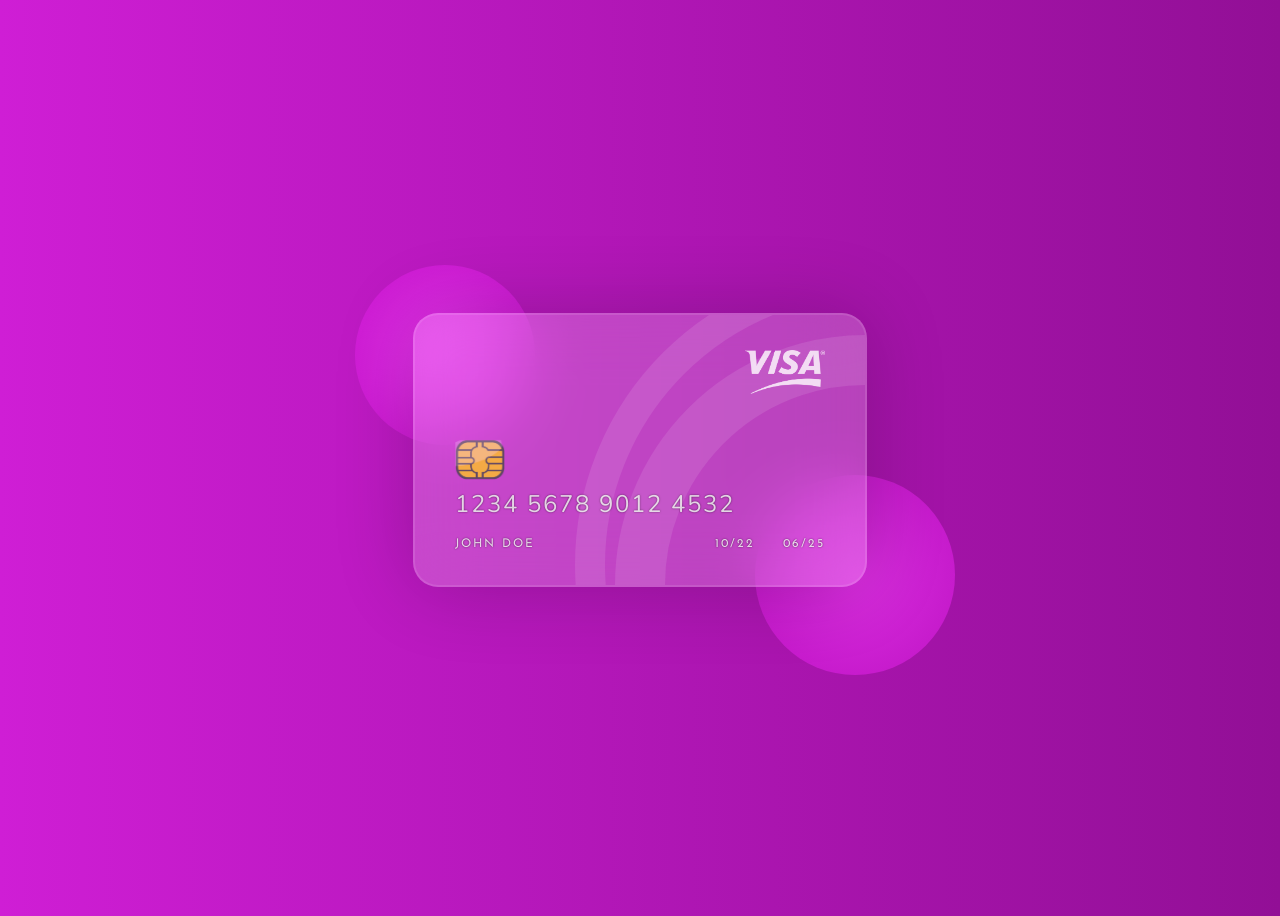
<file: C44-GlassMorphismDebitCard/index.html>
<!DOCTYPE html>
<html lang="en">

<head>
    <meta charset="UTF-8" />
    <meta http-equiv="X-UA-Compatible" content="IE=edge" />
    <meta name="viewport" content="width=device-width, initial-scale=1.0" />
    <link rel="stylesheet" href="index.css" />
    <link rel="preconnect" href="https://fonts.gstatic.com">
    <link href="https://fonts.googleapis.com/css2?family=Josefin+Sans:wght@300;400&display=swap" rel="stylesheet">
    <link href="https://fonts.googleapis.com/css2?family=Nunito:wght@300;400&display=swap" rel="stylesheet">
    <title>Glassmorphism Debit Card</title>
</head>

<body>
    <div class="circles">
        <div class="circle circle-1"></div>
        <div class="circle circle-2"></div>
    </div>

    <div class="card-group">
        <div class="card">
            <div class="logo"><img
                    src="./visa.png"
                    alt="Visa"></div>
            <div class="chip"><img src="./chip.png"
                    alt="chip"></div>
            <div class="number">1234 5678 9012 4532</div>
            <div class="name">JOHN DOE</div>
            <div class="from">10/22</div>
            <div class="to">06/25</div>
            <div class="ring"></div>
        </div>
    </div>
</body>

</html>
</file>
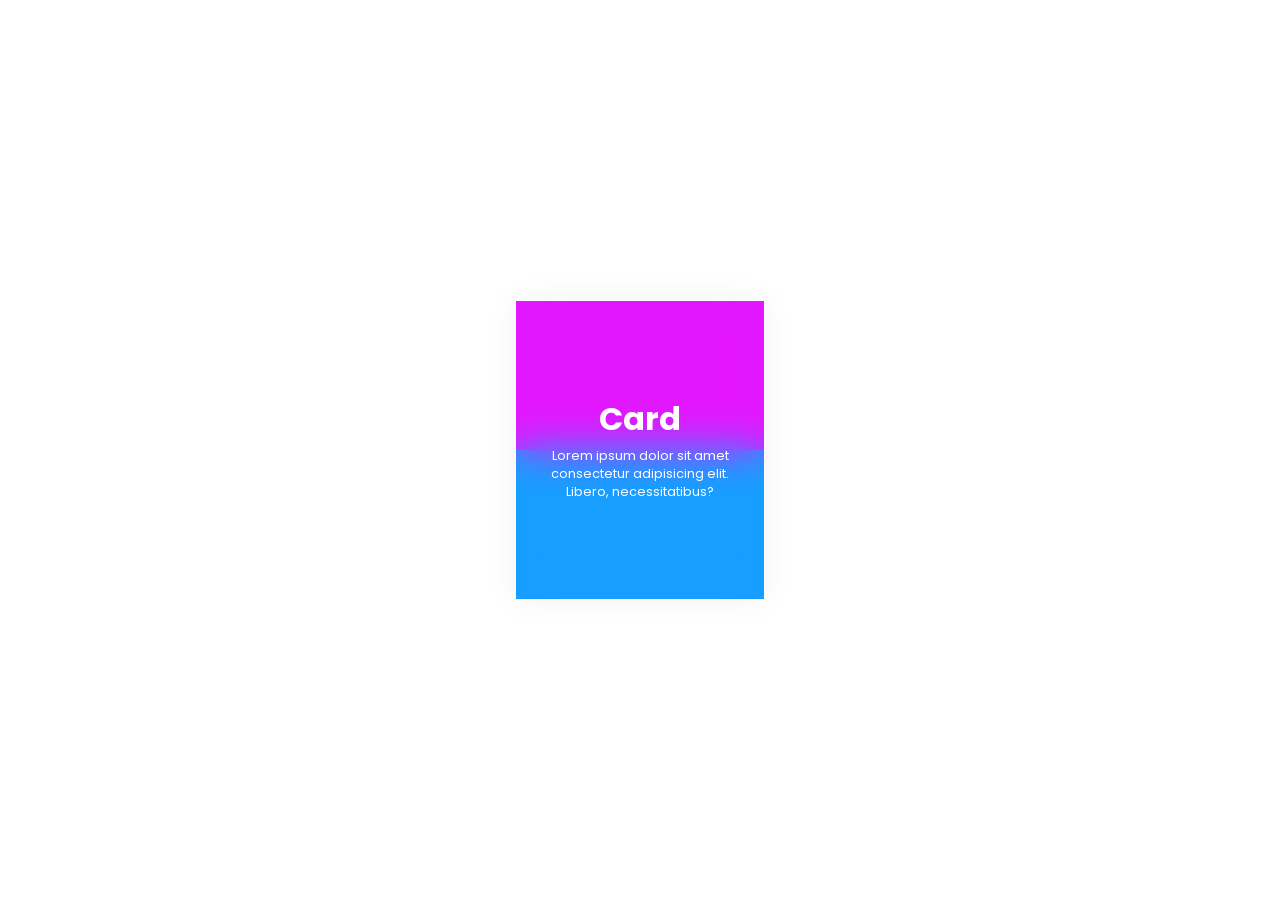
<file: C46-CardHover/index.html>
<!DOCTYPE html>
<html lang="en">
  <head>
    <meta charset="UTF-8" />
    <meta http-equiv="X-UA-Compatible" content="IE=edge" />
    <meta name="viewport" content="width=device-width, initial-scale=1.0" />
    <title>Card With Hover Effect</title>
    <link rel="stylesheet" href="index.css" />
  </head>
  <body>
    <div class="card">
      <div class="content">
        <h1>Card</h1>
        <p>
          Lorem ipsum dolor sit amet consectetur adipisicing elit. Libero,
          necessitatibus?
        </p>
      </div>
    </div>
  </body>
</html>
</file>
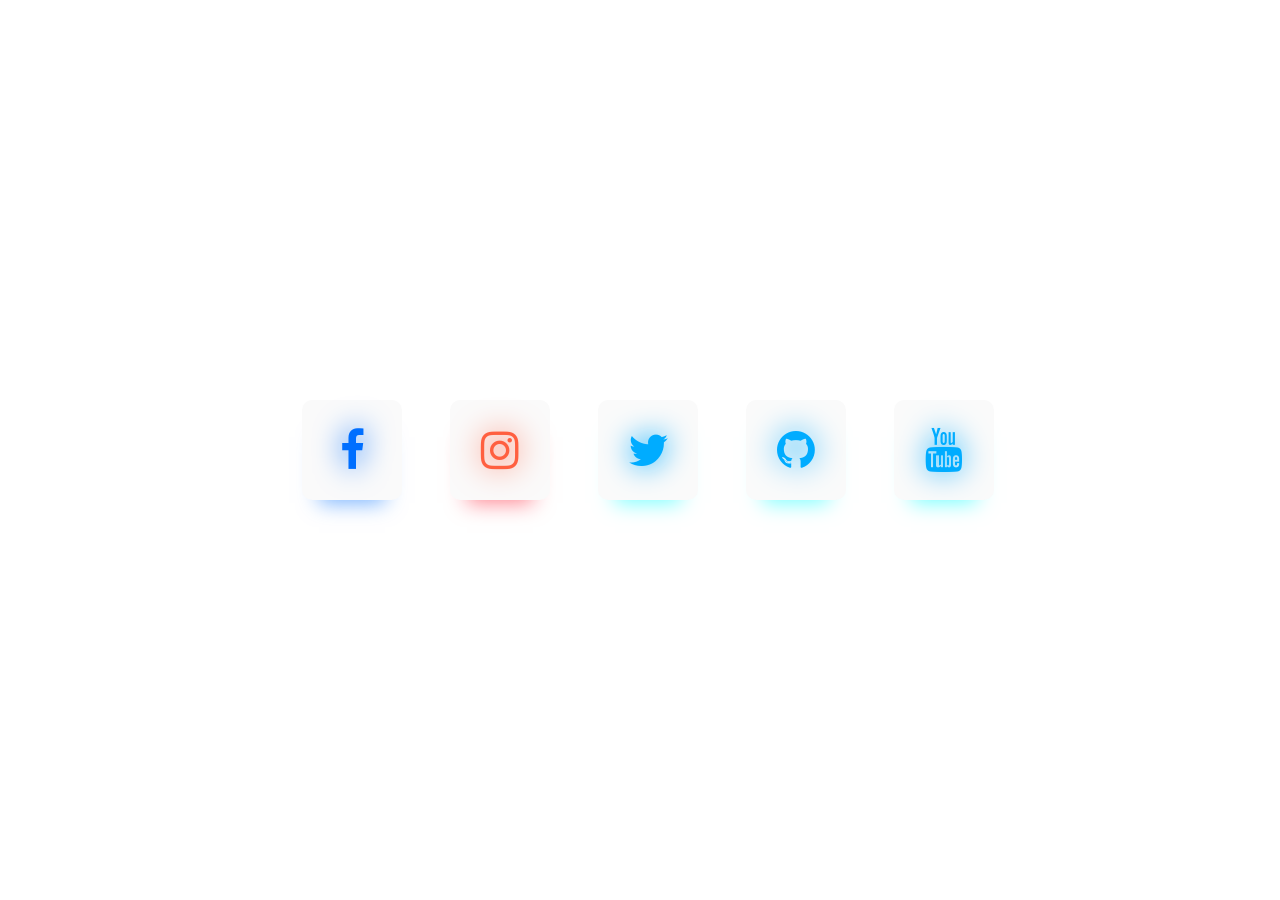
<file: C47-SocialMediaIcon/index.html>
<!DOCTYPE html>
<html>
  <head>
    <title>Social Media Icons Neon Glow Effect</title>
  </head>
  <link rel="stylesheet" type="text/css" href="index.css" />
  <link
    rel="stylesheet"
    href="https://stackpath.bootstrapcdn.com/font-awesome/4.7.0/css/font-awesome.min.css"
  />
  <body>
    <div class="container">
      <div class="btn fb-btn">
        <i class="fa fa-facebook" aria-hidden="true" id="fb"></i>
      </div>
      <div class="btn ig-btn">
        <i class="fa fa-instagram" aria-hidden="true" id="ig"></i>
      </div>
      <div class="btn tw-btn">
        <i class="fa fa-twitter" aria-hidden="true" id="tw"></i>
      </div>
      <div class="btn tw-btn">
        <i class="fa fa-github" aria-hidden="true" id="tw"></i>
      </div>
      <div class="btn tw-btn">
        <i class="fa fa-youtube" aria-hidden="true" id="tw"></i>
      </div>
    </div>
  </body>
</html>
</file>
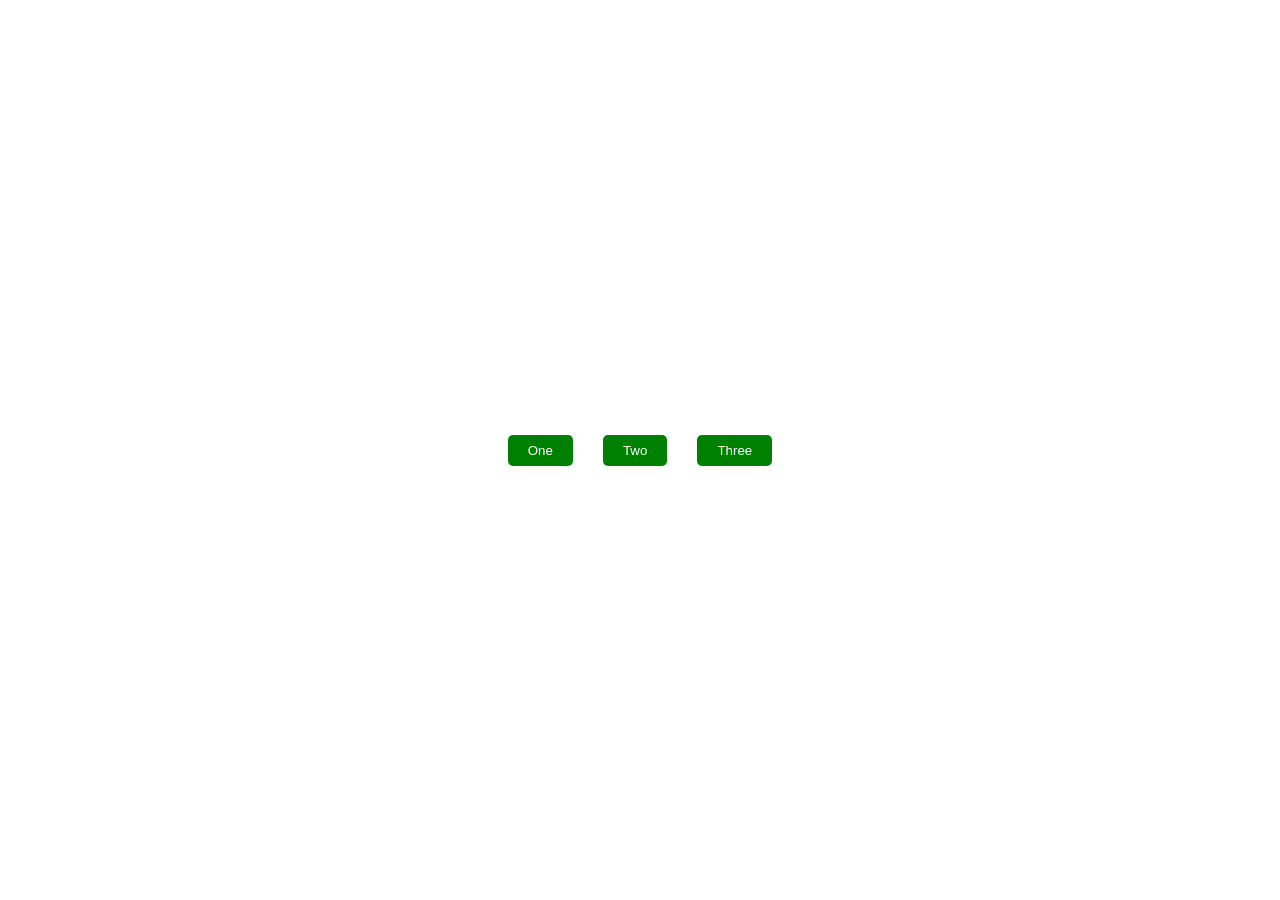
<file: 10-ButtonMarginPaddingTransition/button.html>
<!DOCTYPE html>
<html lang="en">
  <head>
    <meta charset="UTF-8" />
    <meta http-equiv="X-UA-Compatible" content="IE=edge" />
    <meta name="viewport" content="width=device-width, initial-scale=1.0" />
    <title>MarginPadding transition</title>

    <link rel="stylesheet" href="button.css" />
  </head>
  <body>
    <div class="container">
      <button class="number-button">One</button>

      <button class="number-button">Two</button>

      <button class="number-button">Three</button>
    </div>
  </body>
</html>
</file>
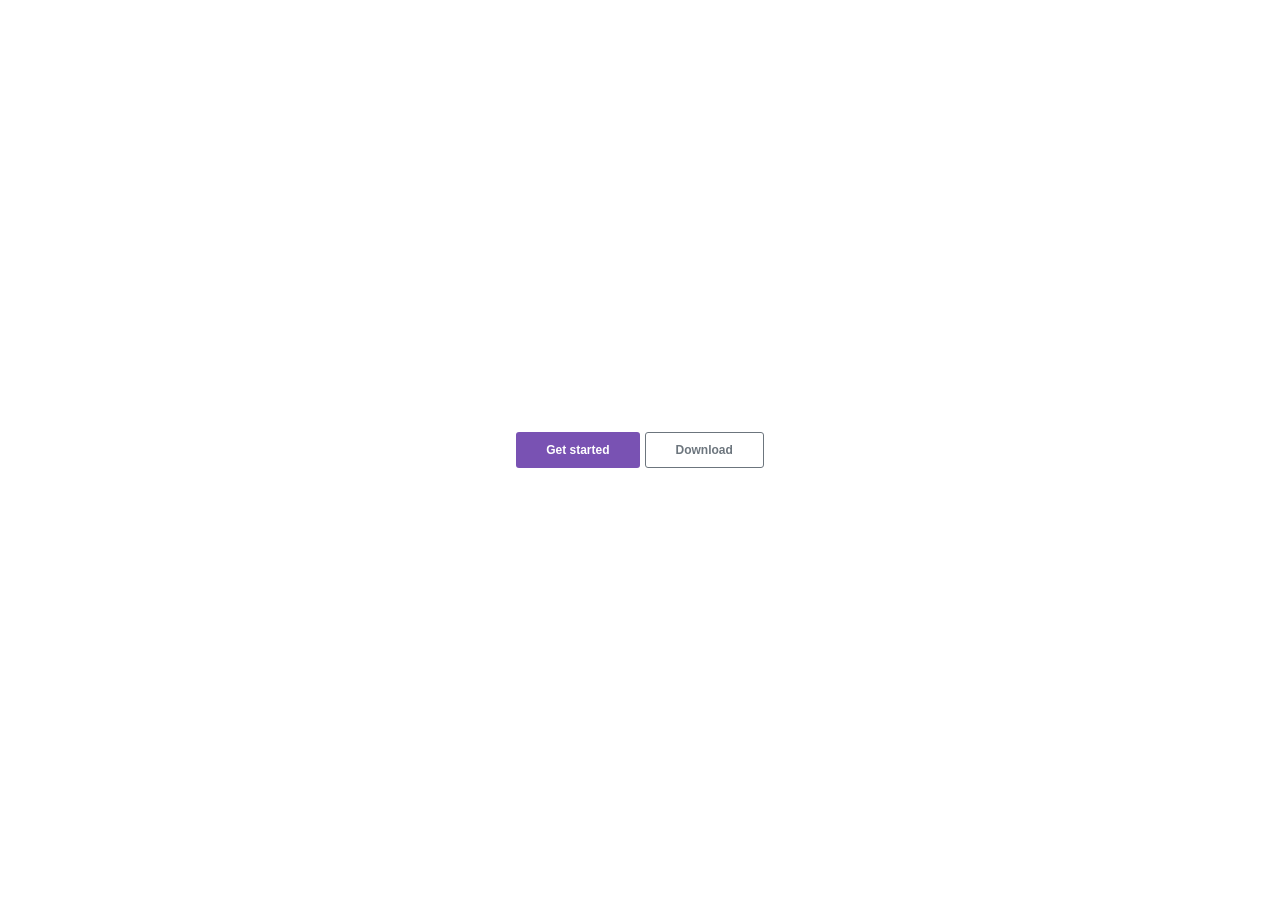
<file: 4-BootstrapGetStartedButton/button.html>
<!DOCTYPE html>
<html lang="en">
  <head>
    <meta charset="UTF-8" />
    <meta http-equiv="X-UA-Compatible" content="IE=edge" />
    <meta name="viewport" content="width=device-width, initial-scale=1.0" />
    <title>Bootstrap Button</title>
    <link rel="stylesheet" href="button.css" />
  </head>
  <body>
    <div class="container">
      <button class="get-started-button">Get started</button>
      <button class="download-button">Download</button>
    </div>
  </body>
</html>
</file>
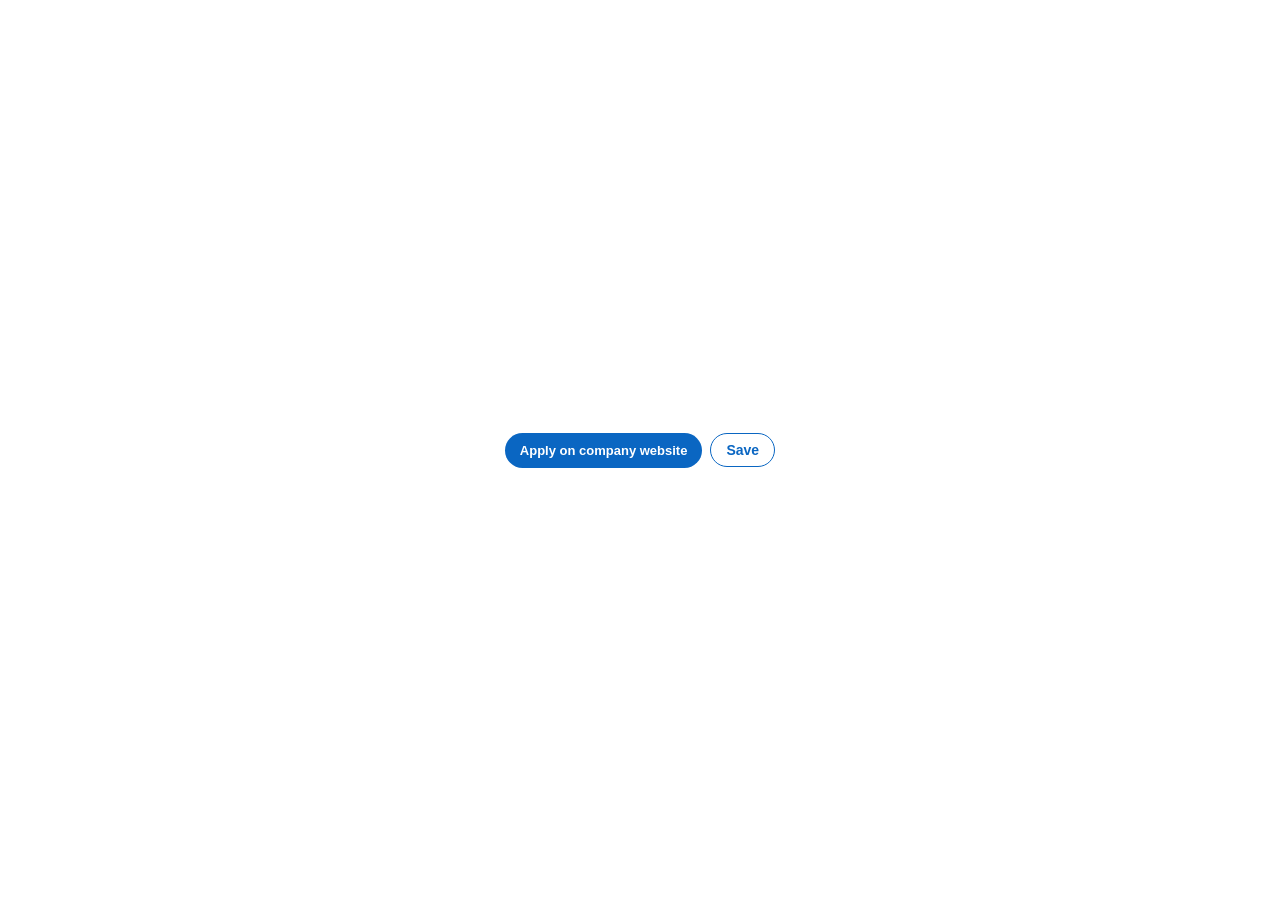
<file: 5-LinkedinApplySaveButton/button.html>
<!DOCTYPE html>
<html lang="en">
  <head>
    <meta charset="UTF-8" />
    <meta http-equiv="X-UA-Compatible" content="IE=edge" />
    <meta name="viewport" content="width=device-width, initial-scale=1.0" />
    <title>Linkedin apply button</title>
    <link rel="stylesheet" href="button.css" />
  </head>
  <body>
    <div class="container">
      <button class="apply-button">Apply on company website</button>
      <button class="save-button">Save</button>
    </div>
  </body>
</html>
</file>
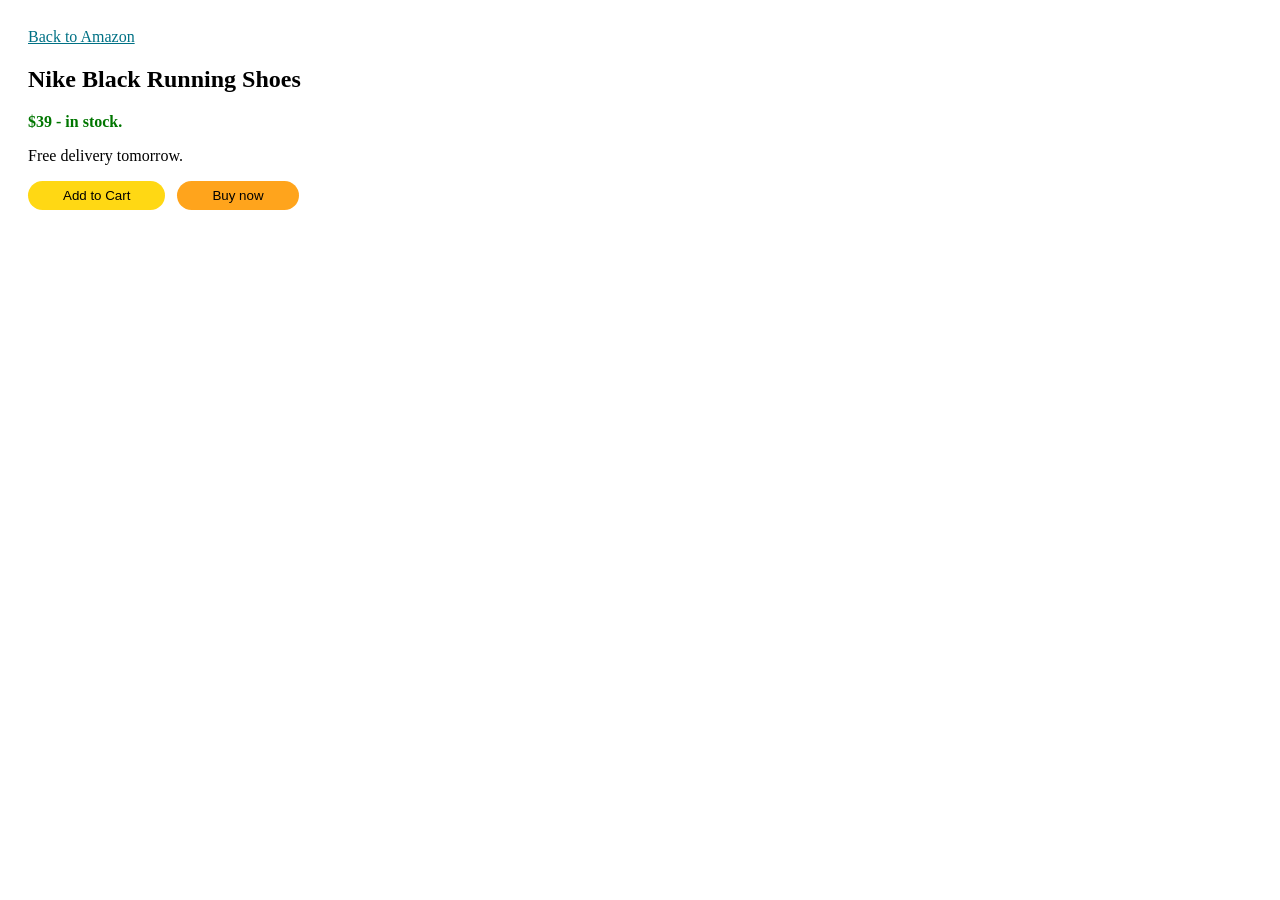
<file: 6-AmazonItemPage/item.html>
<!DOCTYPE html>
<html lang="en">
  <head>
    <meta charset="UTF-8" />
    <meta http-equiv="X-UA-Compatible" content="IE=edge" />
    <meta name="viewport" content="width=device-width, initial-scale=1.0" />
    <title>Amazon item page</title>
    <link rel="stylesheet" href="item.css" />
  </head>
  <body>
    <div class="container">
      <div class="go-to-amazon-link">
        <a href="https://www.amazon.com" class="back-link"> Back to Amazon </a>
      </div>

      <div class="middle-item">
        <h2 class="heading">Nike Black Running Shoes</h2>
        <p class="price">$39 - in stock.</p>
        <p class="delivery">Free delivery tomorrow.</p>
      </div>

      <div class="buttons">
        <button class="add-to-cart-button">Add to Cart</button>
        <button class="buy-now-button">Buy now</button>
      </div>
    </div>
  </body>
</html>
</file>
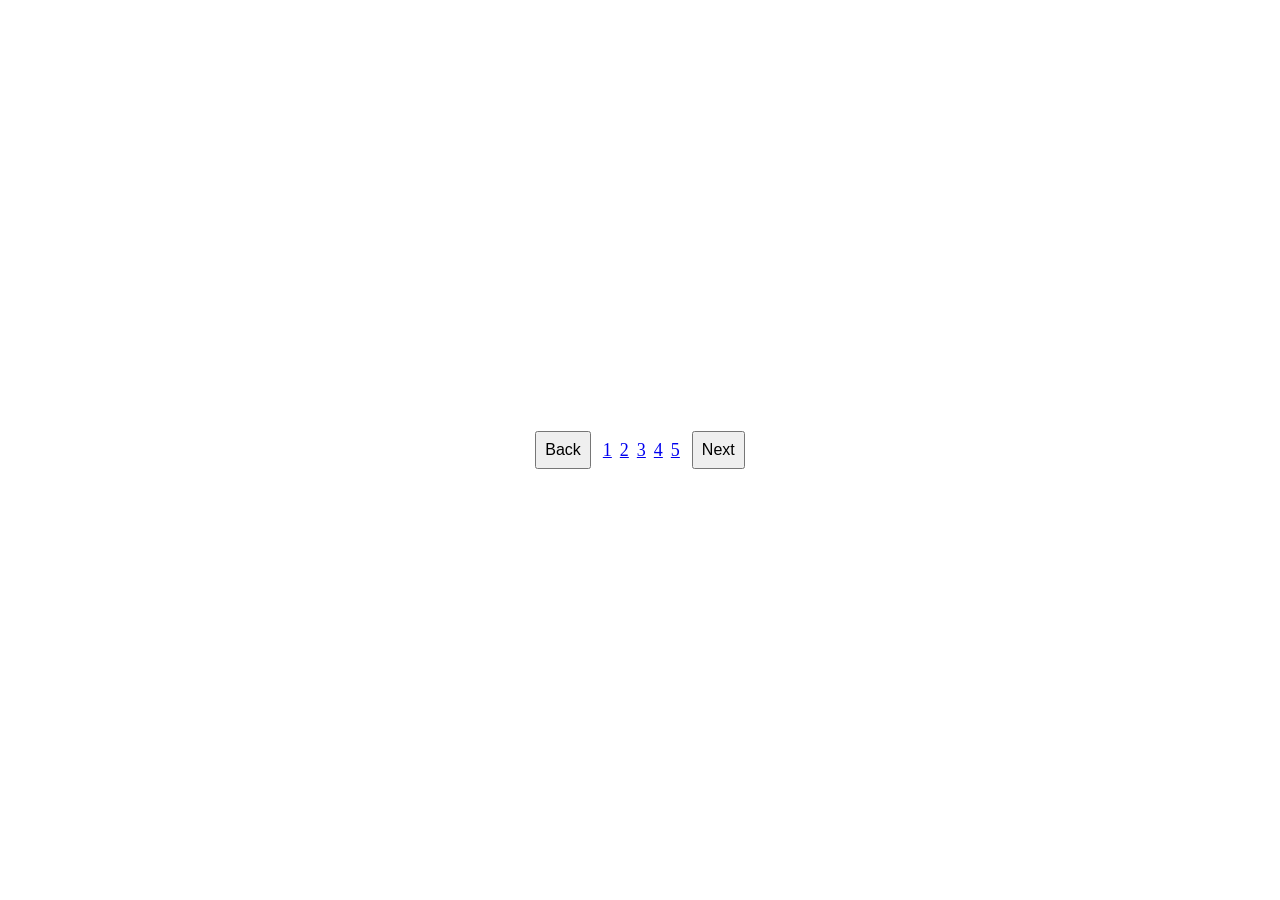
<file: 7-Pagination/button.html>
<!DOCTYPE html>
<html lang="en">
  <head>
    <meta charset="UTF-8" />
    <meta http-equiv="X-UA-Compatible" content="IE=edge" />
    <meta name="viewport" content="width=device-width, initial-scale=1.0" />
    <title>Pagination</title>

    <link rel="stylesheet" href="button.css" />
  </head>
  <body>
    <div class="container">
      <button class="button-back">Back</button>

      <a href="https://www.google.com" class="search"> 1 </a>

      <a href="https://www.google.com" class="search"> 2 </a>

      <a href="https://www.google.com" class="search"> 3 </a>

      <a href="https://www.google.com" class="search"> 4 </a>

      <a href="https://www.google.com" class="search"> 5 </a>

      <button class="button-next">Next</button>
    </div>
  </body>
</html>
</file>
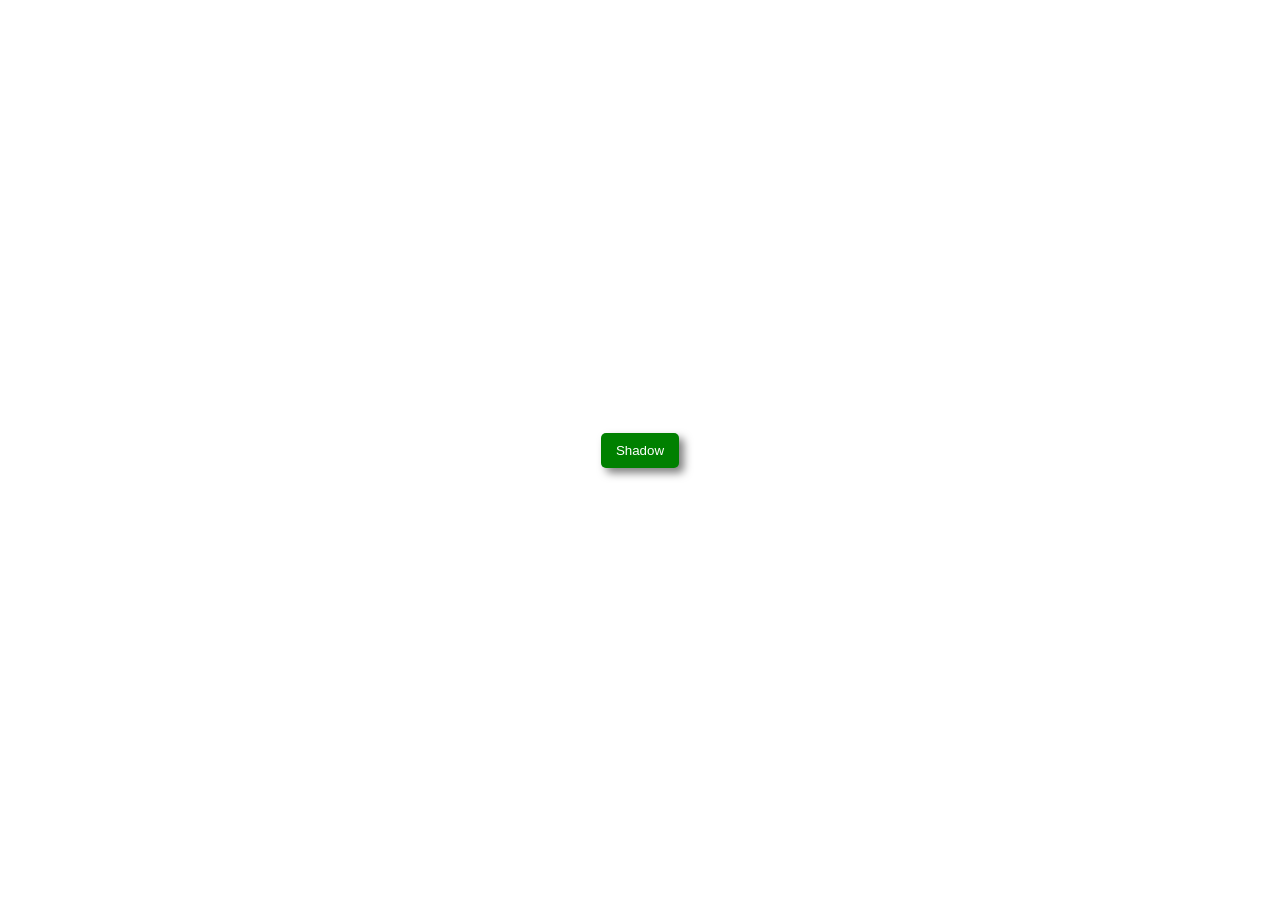
<file: 9-Button3dClick/button.html>
<!DOCTYPE html>
<html lang="en">
  <head>
    <meta charset="UTF-8" />
    <meta http-equiv="X-UA-Compatible" content="IE=edge" />
    <meta name="viewport" content="width=device-width, initial-scale=1.0" />
    <title>3d click</title>

    <link rel="stylesheet" href="button.css" />
  </head>
  <body>
    <div class="container">
      <button class="shadow-button">Shadow</button>
    </div>
  </body>
</html>
</file>
<file: C44-GlassMorphismDebitCard/index.css>
:root {
    font-size: 24px;
  }
  
  body {
    background: #c614cc;
    /* fallback for old browsers */
    background: linear-gradient(to left, #920f96, #cf1ed5);
    height: 100vh;
    font-family: "Josefin Sans", sans-serif;
  }
  
  /* Background circles start */
  .circle {
    position: absolute;
    border-radius: 50%;
    background: radial-gradient(#e634ec, #c614cc);
  }
  .circles {
    position: absolute;
    height: 270px;
    width: 450px;
    top: 50%;
    left: 50%;
    transform: translate(-50%, -50%);
  }
  .circle-1 {
    height: 180px;
    width: 180px;
    top: -50px;
    left: -60px;
  }
  .circle-2 {
    height: 200px;
    width: 200px;
    bottom: -90px;
    right: -90px;
    opacity: 0.8;
  }
  /* Background circles end */
  
  .card-group {
    position: absolute;
    top: 50%;
    left: 50%;
    transform: translate(-50%, -50%);
  }
  
  .card {
    position: relative;
    height: 270px;
    width: 450px;
    border-radius: 25px;
    background: rgba(255, 255, 255, 0.2);
    backdrop-filter: blur(30px);
    border: 2px solid rgba(255, 255, 255, 0.1);
    box-shadow: 0 0 80px rgba(0, 0, 0, 0.2);
    overflow: hidden;
  }
  
  .logo img,
  .chip img,
  .number,
  .name,
  .from,
  .to,
  .ring {
    position: absolute; /* All items inside card should have absolute position */
  }
  
  .logo img {
    top: 35px;
    right: 40px;
    width: 80px;
    height: auto;
    opacity: 0.8;
  }
  
  .chip img {
    top: 120px;
    left: 40px;
    width: 50px;
    height: auto;
    opacity: 0.8;
  }
  
  .number,
  .name,
  .from,
  .to {
    color: rgba(255, 255, 255, 0.8);
    font-weight: 400;
    letter-spacing: 2px;
    text-shadow: 0 0 2px rgba(0, 0, 0, 0.6);
  }
  
  .number {
    left: 40px;
    bottom: 65px;
    font-family: "Nunito", sans-serif;
  }
  
  .name {
    font-size: 0.5rem;
    left: 40px;
    bottom: 35px;
  }
  
  .from {
    font-size: 0.5rem;
    bottom: 35px;
    right: 110px;
  }
  
  .to {
    font-size: 0.5rem;
    bottom: 35px;
    right: 40px;
  }
  
  /* The two rings on the card background */
  .ring {
    height: 500px;
    width: 500px;
    border-radius: 50%;
    background: transparent;
    border: 50px solid rgba(255, 255, 255, 0.1);
    bottom: -250px;
    right: -250px;
    box-sizing: border-box;
  }
  
  .ring::after {
    content: "";
    position: absolute;
    height: 600px;
    width: 600px;
    border-radius: 50%;
    background: transparent;
    border: 30px solid rgba(255, 255, 255, 0.1);
    bottom: -80px;
    right: -110px;
    box-sizing: border-box;
  }
</file>
<file: C46-CardHover/index.css>
@import url('https://fonts.googleapis.com/css2?family=Poppins&display=swap');
* {
  margin: 0;
  padding: 0;
  box-sizing: border-box;
  font-family: 'Poppins', sans-serif;
}
body {
  display: flex;
  justify-content: center;
  align-items: center;
  height: 100vh;
}
.card {
  width: 250px;
  height: 300px;
  position: relative;
  cursor: pointer;
}
.card .content {
  width: 100%;
  height: 100%;
  background: rgba(255, 255, 255, 0.089);
  backdrop-filter: blur(20px);
  border: 1px solid white;
  color: white;
  display: flex;
  justify-content: center;
  align-items: center;
  flex-direction: column;
  box-shadow: 0 0 30px rgba(0, 0, 0, 0.055);
  transition: all 0.4s;
}
.card .content p {
  font-size: 0.8em;
  padding: 0.3em 1.5em;
  text-align: center;
}

.card:hover .content {
  color: rgb(36, 36, 36);
}
.card::before,
.card::after {
  content: '';
  position: absolute;
  width: 100%;
  height: 50%;
  background: #e100ff;
  z-index: -20;
  transition: all 0.4s;
}
.card::before {
  top: 0;
  right: 0;
}
.card::after {
  bottom: 0;
  left: 0;
  background: #0095ff;
}
.card:hover::before {
  width: 50px;
  height: 50px;
  transform: translate(20px, -20px);
  border-radius: 50%;
}
.card:hover::after {
  width: 100px;
  height: 100px;
  transform: translate(-20px, 20px);
  border-radius: 50%;
}
</file>
<file: C47-SocialMediaIcon/index.css>
html,
body {
  margin: 0;
  padding: 0;
  align-items: center;
  justify-content: center;
  height: 100%;
  background: #fff;
}
.container {
  display: flex;
  justify-content: center;
  align-items: center;
  height: 100%;
}
.btn {
  width: 100px;
  height: 100px;
  background-color: #fafafa;
  display: flex;
  align-items: center;
  justify-content: center;
  margin-left: 2em;
  margin-right: 1em;
  cursor: pointer;
  transition: all 0.3s;
  border-radius: 10px;
}
i.fa {
  font-size: 44px;
}
#fb {
  color: #006fff;
  text-shadow: 0 0 30px #006fff;
}
#ig {
  color: #ff5f40;
  text-shadow: 0 0 30px #ff5f40;
}
#tw {
  color: #00acff;
  text-shadow: 0 0 30px #00acff;
}
.btn.fb-btn {
  box-shadow: 0 20px 20px -17px rgba(0, 111, 255, 0.53);
}
.btn.fb-btn:hover {
  transform: scale(1.2);
  box-shadow: 0 30px 45px -15px rgba(0, 111, 255, 0.65);
}
.btn.ig-btn {
  box-shadow: 0 20px 20px -17px rgba(255, 16, 39, 0.5);
}
.btn.ig-btn:hover {
  transform: scale(1.2);
  box-shadow: 0 30px 45px -15px rgba(255, 16, 39, 0.57);
}
.btn.tw-btn {
  box-shadow: 0 20px 20px -17px rgba(0, 255, 255, 0.53);
}
.btn.tw-btn:hover {
  transform: scale(1.2);
  box-shadow: 0 30px 45px -15px rgba(0, 111, 255, 0.6);
}
</file>
<file: 10-ButtonMarginPaddingTransition/button.css>
.container {
  position: fixed;
  top: 0;
  bottom: 0;
  right: 0;
  left: 0;
  display: flex;
  align-items: center;
  justify-content: center;
}

.number-button {
  background-color: green;
  color: white;
  border-style: none;
  border-radius: 5px;
  padding: 8px 20px;
  margin: 0px 15px;
  transition: padding 0.15s, margin 0.15s;
  cursor: pointer;
}

.number-button:hover {
  padding: 8px 35px;
  margin: 0px 0px;
}
</file>
<file: 4-BootstrapGetStartedButton/button.css>
.container {
  position: fixed;
  top: 0;
  bottom: 0;
  right: 0;
  left: 0;
  display: flex;
  align-items: center;
  justify-content: center;
}

.get-started-button {
  background-color: rgba(121, 82, 179);
  color: white;
  padding: 11px 30px;
  margin-right: 5px;
  border-style: none;
  border-radius: 3px;
  font-size: 12px;
  font-weight: bold;
  transition: background-color 0.15s;
  cursor: pointer;
}

.get-started-button:hover {
  background-color: rgb(97, 55, 161);
}

.get-started-button:active {
  background-color: rgb(85, 48, 142);
}

.download-button {
  background-color: transparent;
  color: rgb(108, 117, 125);
  padding: 10px 30px;
  border-width: 1px;
  border-color: rgb(108, 117, 125);
  border-style: solid;
  border-radius: 3px;
  font-size: 12px;
  font-weight: bold;
  transition: background-color 0.15s, color 0.15s;
  cursor: pointer;
}

.download-button:hover {
  background-color: rgb(108, 117, 125);
  color: rgb(255, 255, 255);
}

.download-button:active {
  background-color: rgb(100, 110, 119);
}
</file>
<file: 5-LinkedinApplySaveButton/button.css>
.container {
  position: fixed;
  top: 0;
  bottom: 0;
  right: 0;
  left: 0;
  display: flex;
  align-items: center;
  justify-content: center;
}

.apply-button {
  background-color: rgb(10, 102, 194);
  color: white;
  padding: 10px 15px;
  border-style: none;
  border-radius: 18px;
  font-size: 13px;
  font-weight: bold;
  cursor: pointer;
  transition: background-color 0.15s;
}

.apply-button:hover {
  background-color: rgb(9, 85, 160);
}

.apply-button:active {
  background-color: rgb(8, 75, 143);
}

.save-button {
  background-color: transparent;
  color: rgb(10, 102, 194);
  padding: 8px 15px;
  border-style: solid;
  border-radius: 18px;
  border-width: 1.5px;
  border-color: rgb(10, 102, 194);
  font-size: 14px;
  font-weight: bold;
  margin-left: 8px;
  cursor: pointer;
  transition: background-color 0.15s, border-width 0.15s;
}

.save-button:hover {
  background-color: rgba(10, 102, 194, 0.1);
  border-width: 2px;
}

.save-button:active {
  background-color: rgba(10, 102, 194, 0);
  border-width: 1px;
}
</file>
<file: 6-AmazonItemPage/item.css>
.container {
  padding-left: 20px;
  padding-top: 20px;
}

.back-link {
  color: rgb(0, 113, 133);
  transition: color 0.15s;
}

.back-link:hover {
  color: rgb(181, 42, 42);
}

.back-link:active {
  color: rgb(143, 32, 32);
}

.price {
  color: rgb(0, 118, 0);
  font-weight: bold;
}

.add-to-cart-button {
  background-color: rgb(255, 216, 20);
  color: rgb(0, 0, 0);
  padding: 7px 35px;
  border-style: none;
  border-radius: 15px;
  transition: background-color 0.15s, opacity 0.15s;
  cursor: pointer;
}

.add-to-cart-button:hover {
  background-color: rgb(207, 175, 14);
}

.add-to-cart-button:active {
  opacity: 0.8;
}

.buy-now-button {
  background-color: rgb(255, 164, 28);
  color: rgb(0, 0, 0);
  padding: 7px 35px;
  border-style: none;
  border-radius: 15px;
  margin-left: 8px;
  transition: background-color 0.15s, opacity 0.15s;
  cursor: pointer;
}

.buy-now-button:hover {
  background-color: rgb(187, 113, 3);
}

.buy-now-button:active {
  opacity: 0.8;
}
</file>
<file: 7-Pagination/button.css>
.container {
  position: fixed;
  top: 0;
  bottom: 0;
  right: 0;
  left: 0;
  display: flex;
  align-items: center;
  justify-content: center;
}

.search {
  margin-left: 4px;
  margin-right: 4px;
  font-size: 18px;
}

.button-back {
  margin-right: 8px;
  padding: 8px 8px;
  font-size: 16px;
  cursor: pointer;
}

.button-next {
  margin-left: 8px;
  padding: 8px 8px;
  font-size: 16px;
  cursor: pointer;
}
</file>
<file: 9-Button3dClick/button.css>
.container {
  position: fixed;
  top: 0;
  bottom: 0;
  right: 0;
  left: 0;
  display: flex;
  align-items: center;
  justify-content: center;
}

.shadow-button {
  background-color: green;
  color: white;
  border-style: none;
  border-radius: 5px;
  padding: 10px 15px;
  box-shadow: 5px 5px 8px rgba(0, 0, 0, 0.5);
  cursor: pointer;
  transition: margin-left 0.15s, margin-top 0.15s, box-shadow 0.25s;
}

.shadow-button:active {
  margin-left: 5px;
  margin-top: 5px;
  box-shadow: none;
}
</file>
